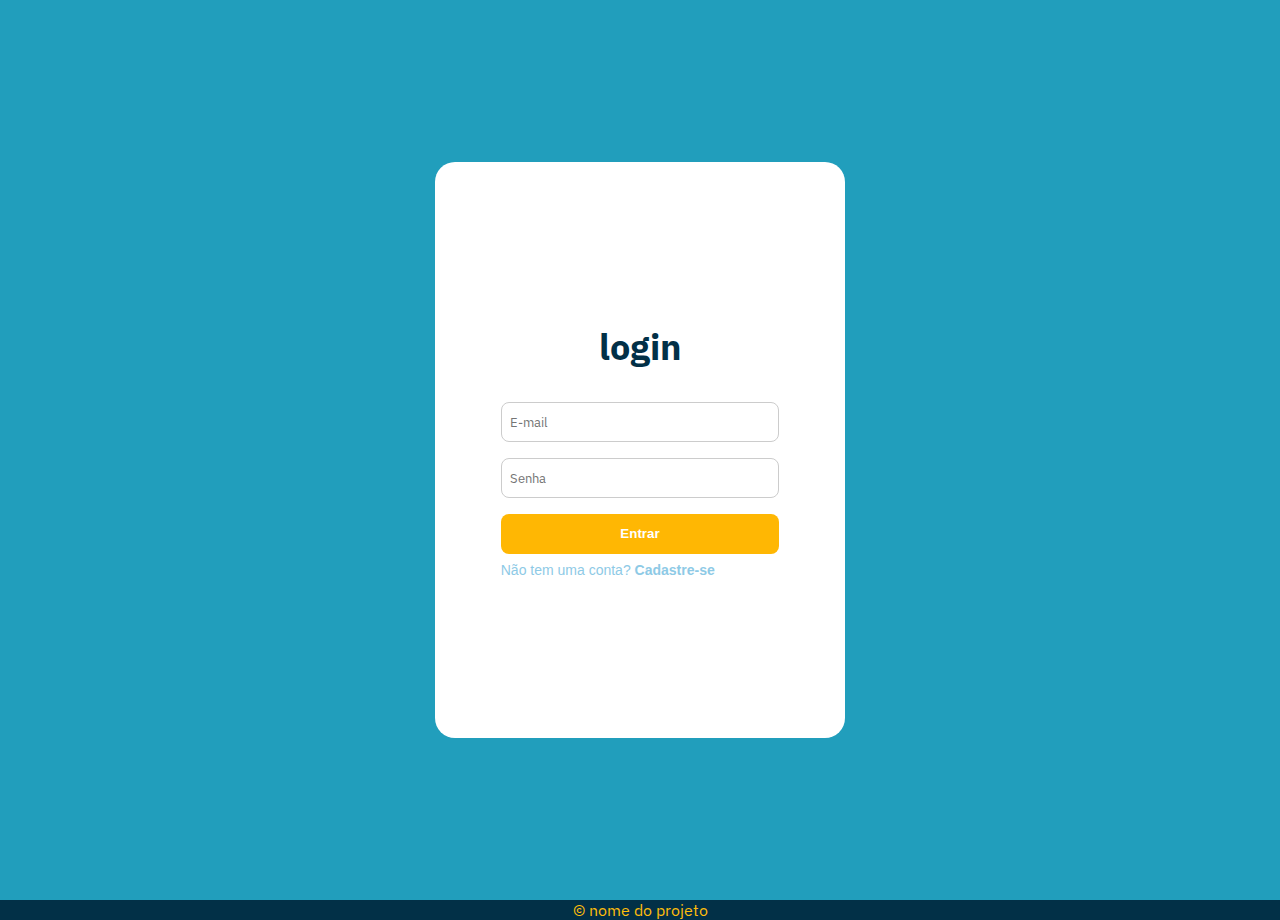
<file: site/index.html>
<!DOCTYPE html>
<html lang="PT-BR">
<head>
    <meta charset="UTF-8">
    <link rel="stylesheet" href="./css/global.css">
    <link rel="stylesheet" href="./css/login.css">

    <title>login</title>
</head>
<body>
    <main>
        
        <!-- inserir logo aqui
        <section class="painel-imagem">
            <img src="./imagens/logoteste.png" alt="nome da imagem">
        </section> -->
        
        <section class="painel-login">
            <div class="card">
                <h1>login</h1>
                <form action="fazer_login.php" method="POST">
                    <input type="email" name="email" placeholder="E-mail" required />
                    <input type="password" name="senha" placeholder="Senha" required />
                    <button type="submit" name="entrar"><b>Entrar</b></button>
                </form>
                <a href="./cadastro.html">Não tem uma conta? <b>Cadastre-se</b></a>
            </div>
        </section>
    </main>
    <footer class="rodape">
        <p>&copy; nome do projeto</p>
    </footer>
</body>
</html>
</file>
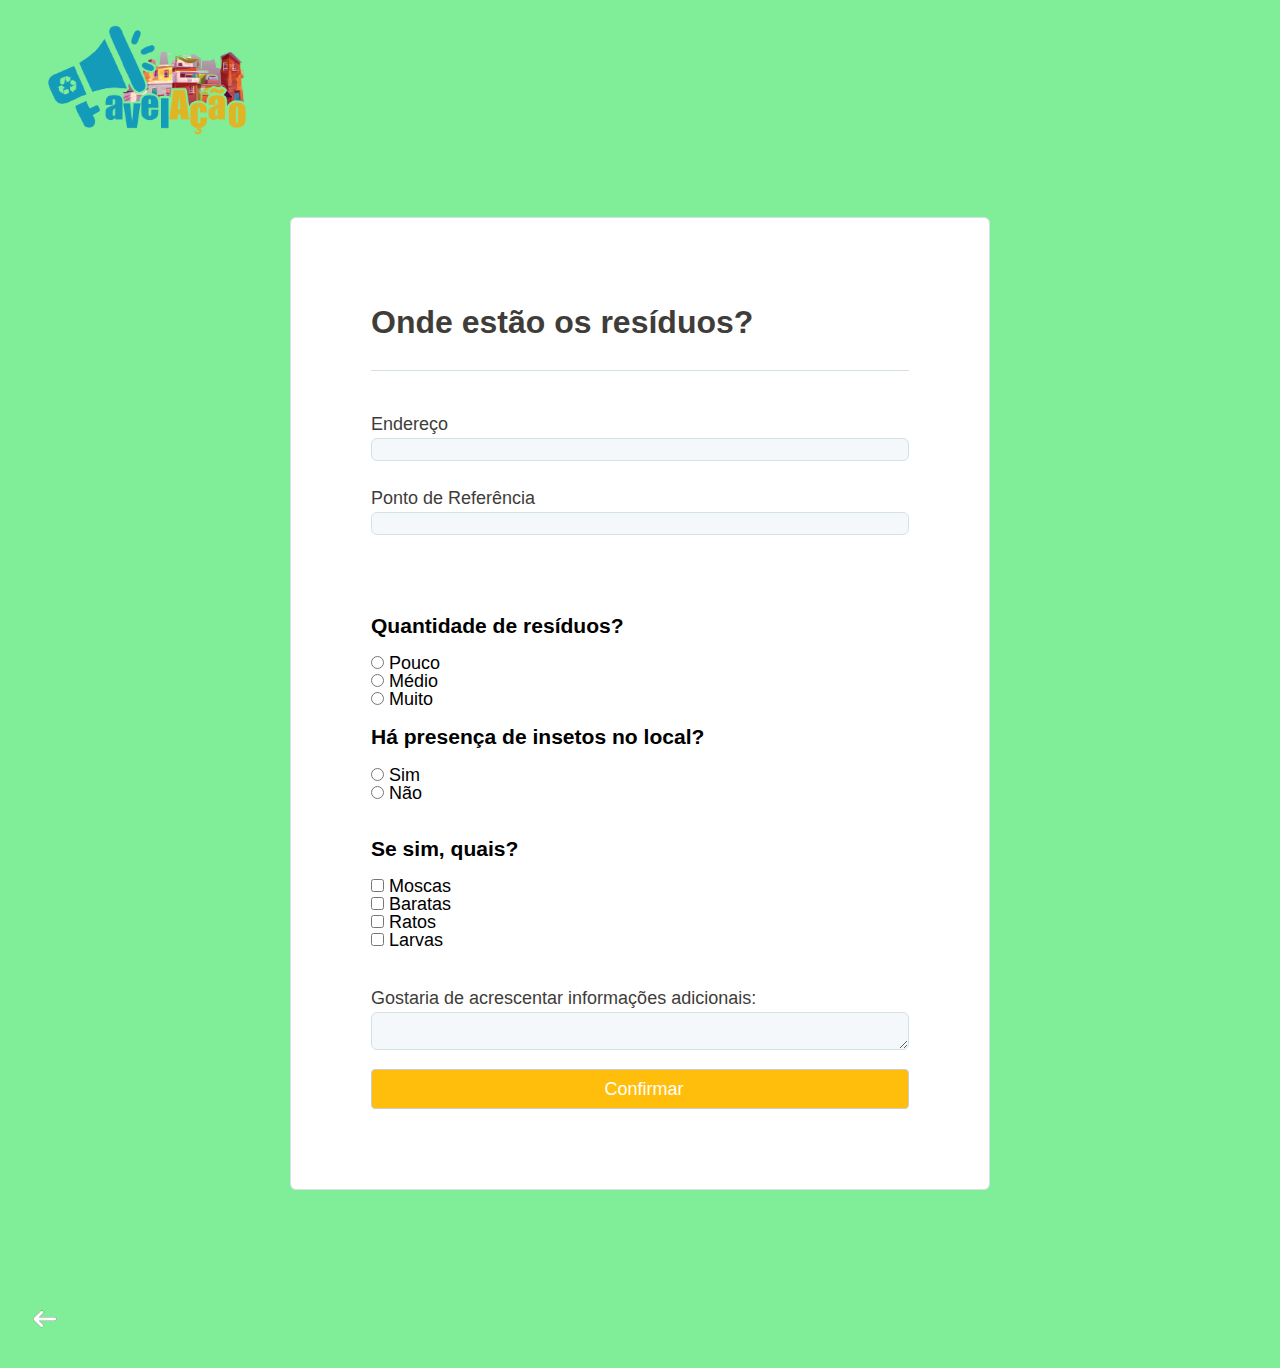
<file: site/cadastro-residuos.html>
<!DOCTYPE html>
<html lang="pt-BR">
    <head>
        <meta charset="UTF-8">
        <meta name="viewport" content="width=device-width, initial-scale=1.0">
        <title>Cadastre Aqui</title>
        <link rel="icon" href="./img/logo-removebg-preview.png">
        <link rel="stylesheet" href="./css/style.css">
        <link rel="stylesheet" href="./css/cadastro-residuos.css">
    </head>
    <body>
        <img src="./img/logo-removebg-preview.png" width="250" alt="Logo Projeto FavelAção">
        
        <form action="cadastro_residuos.php" method="POST">
            <fieldset>
              <legend>Onde estão os resíduos?</legend>   
            <div class="input-block">
              <label for="endereco">Endereço</label>
              <input type="text" id="endereco" name="res_endereco" required>
            </div>
            
            <div class="input-block">
              <label for="pontoRef">Ponto de Referência </label>
              <input id="pontoRef" name="res_ponto_referencia" required></input>          
            </div>  
            
    
            </fieldset>
            <fieldset>
                
                <h3>Quantidade de resíduos?</h3>
                <br>
                <!--QUANTIDADE DE RESIDUOS-->
                <label for="qtdresiduo">
                    <input type="radio" name="res_quantidade" value="Pouco"> Pouco <br>
                </label>
                <label for="">
                     <input type="radio" name="res_quantidade" value="Médio"> Médio<br>
                </label>
               <label for="">
                   <input type="radio" name="res_quantidade" value="Muito"> Muito
                 </label>
                
                <br><br>    
                <h3>Há presença de insetos no local?</h3><br>
                <!--PRESENÇA DE INSETOS-->
                 <label for="">
                     <input type="radio" name="res_presenca_insetos" value="Sim"> Sim <br>
                </label>
                
                <label for="">
                    <input type="radio" name="res_presenca_insetos" value="Não"> Não <br> 
                </label>
                
                <br><br> 
                <!--SE TEM INSETOS QUAIS SAO ESSES INSETOS-->
                <h3>Se sim, quais?</h3> <br>
                <label>
                    <input id="res_quais_insetos" type="checkbox" name="res_quais_insetos[]" value="Moscas"> Moscas<br>
                </label>

               <label for=""> 
                    <input id="res_quais_insetos" type="checkbox" name="res_quais_insetos[]" value="Baratas"> Baratas<br>
                </label>

              <label for="">
                   <input id="res_quais_insetos" type="checkbox" name="res_quais_insetos[]" value="Ratos"> Ratos <br>
                </label>

               <label for=""> 
                   <input id="res_quais_insetos" type="checkbox" name="res_quais_insetos[]" value="Larvas"> Larvas <br>
                </label>
               
                    <br><br>  
                <!--ACRESCENTA INFORMAÇOES ADICIONAIS-->
                <div class="input-block">
                    <label for="informacao">Gostaria de acrescentar informações adicionais: </label>
                    <textarea id="informacao" name="res_informacoes"></textarea>  

      
      
              </fieldset>

              <button type="submit"> Confirmar</button>        
           </div>
        </form>
     
        <a href="locais.html" title="Voltar para página de Locais de Resíduos.">
            <img src="./img/arroleft.svg" alt="Ir para o mapa" />
          </a>
      
             
    </body>
</html>
</file>
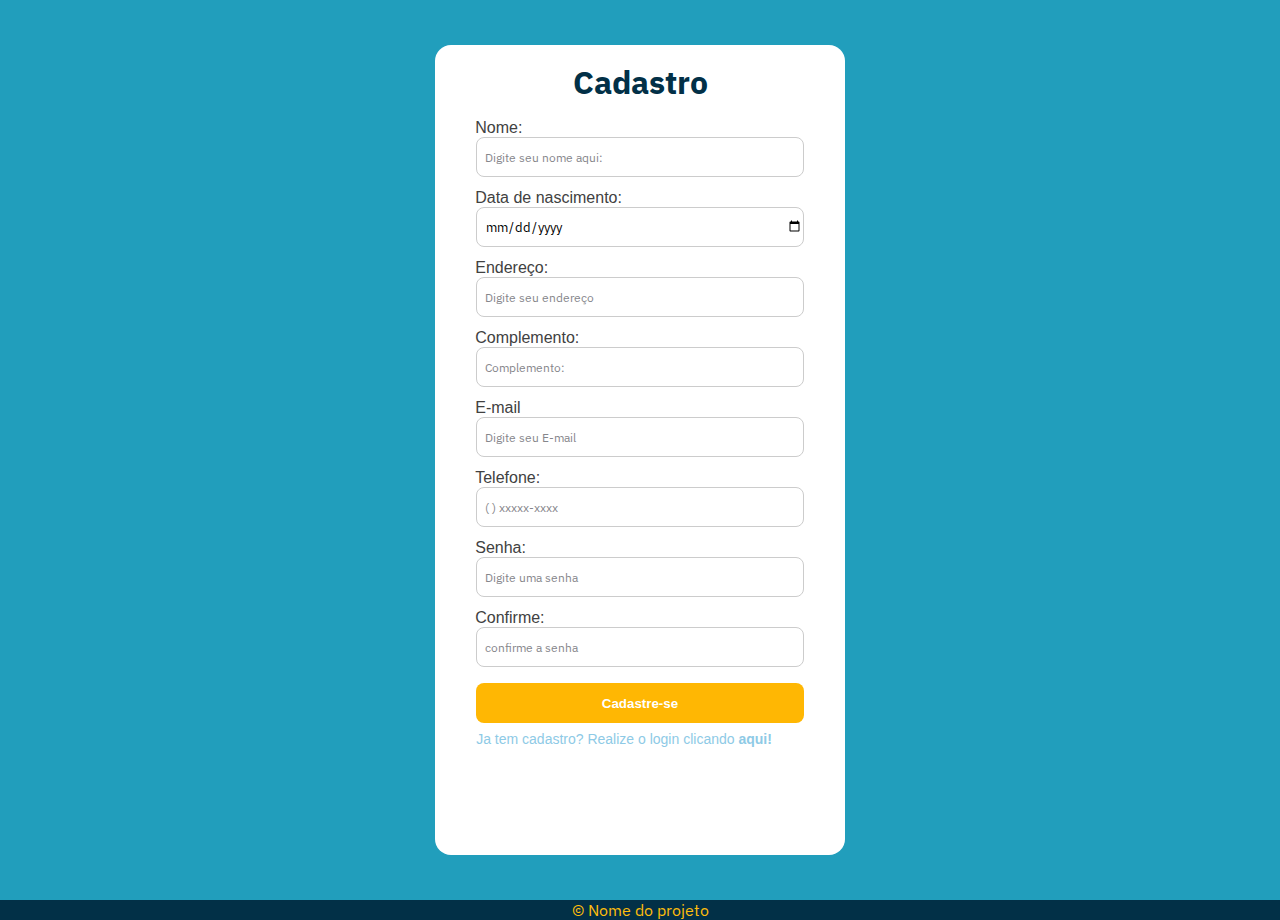
<file: site/cadastro.html>
<!DOCTYPE html>
<html lang="pt-BR">
<head>
    <meta charset="UTF-8">
    <title>faca seu cadastro</title>
    
    <link rel="stylesheet" href="./css/global.css">
    <link rel="stylesheet" href="./css/cadastro.css">

    <link rel="icon" href="./img/logo.png"/>

</head>
<body>
    <main>
        <div class="card">
            <h1>Cadastro</h1>
            <form name="###" action="cadastro.php" method="POST">

                <label>Nome:</label>
                    <input type="text" name="nome" maxlength="25"  minlength="5" pattern="[a-z-A-Z\s]+$" placeholder="Digite seu nome aqui:" required/>
                
                <label>Data de nascimento:</label>
                    <input type="date" name="data_nascimento" maxlength="10" placeholder="Data de nascimento"required/> 
                
                <label>Endereço:</label>
                    <input type="text" name="endereco" maxlength="50" placeholder="Digite seu endereço"required/>
                
                <label>Complemento:</label>
                    <input type="text" name="complemento" maxlength="30"  placeholder="Complemento:"/>
                
                <label>E-mail</label>
                    <input type="email" name="email" maxlength="50" placeholder="Digite seu E-mail"required/>
                    
                <label>Telefone:</label>
                    <input type="tel" name="telefone" placeholder="( ) xxxxx-xxxx"required/>
                    <!-- <input type="tel" name="###" pattern="\([0-9]{2}\)[9]{1}[0-9]{4}-[0-9]{4}" placeholder="(xx) 9xxxx-xxxx"> -->

                <label>Senha:</label>
                    <input type="password" name="senha" minlength="8" placeholder="Digite uma senha"required/>

                <label>Confirme:</label>
                    <input type="password" name="confirmesenha" placeholder="confirme a senha"required/>
                    
                <button type="submit" name="btn_cadastra"><b>Cadastre-se</b></button>
            </form>
            <a href="./index.html">Ja tem cadastro? Realize o login clicando <b>aqui!</b></a>
        </div>
    </main>
    <footer class="rodape">
        <p>&copy; Nome do projeto</p>
    </footer>
   
</body>
</html>
</file>
<file: site/css/global.css>
@import url('https://fonts.googleapis.com/css2?family=IBM+Plex+Sans:ital,wght@0,400;0,500;0,600;1,100&display=swap');

* {
    margin: 0;
    padding: 0;
    box-sizing: border-box;
}
a {
    text-decoration: none;
    color: #8ecae6;
}
body {
    font-family: 'ubuntu', sans-serif;
}
h1 , h2, h3 , h4 ,h5 ,h6 {
    font-family: 'IBM Plex Sans', sans-serif;
}
h1 {
    font-size: 36px;
}
p ,input {
    font-family: 'IBM Plex Sans', sans-serif;
}

button[type="submit"]:hover {
    background-color: #FFBE0B;
    transition: .5s;
    font-size: 16px;
}
footer {
    align-content: center;
    background-color: #023047 ;
    justify-content:center ;
    align-items: center;
    text-align: center;
    color: #ffbe0b;
}
</file>
<file: site/css/login.css>
main {
    height: 100vh;
    width: 100vw;
    display: flex;
    align-items:center;
    justify-content: center;
    /* background-color: #80ED99; suh */
    background-color:#219ebc;  /*  equipe*/
    
}
.painel-login {
    display: flex;
    justify-content: center;
    align-items: center;
    width: 32%;
    height: 64%;
    background-color: #ffffff;
    border-radius: 20px;
    /* border:0; */
}

.card {
    width: 68%;
}
.card h1 {
    text-align: center;
    margin-bottom: 32px;
    color: #023047;   
}
.card input {
    display: block;
    width: 100%;
    height: 40px;
    margin-top: 16px;
    border: 1px solid #ccc;
    border-radius: 8px;
    padding-left: 8px;
}
.card button {
    display: block;
    width: 100%;
    height: 40px;
    margin-top:16px;
    /* background-color:#FFBE0B; */
    background-color: #ffb703;
    color: #fff;
    border: 0;
    border-radius: 8px;
    cursor: pointer;
}
.card a {
    display: block;
    margin-top: 8px;
    font-size: 14px;
}
/* .painel-imagem {
    display: flex;
    align-items: center;
    justify-content: center;
    width: 30%;
    height: 30%;
    background-color: red;
    margin: 10px 30% 20% 0;
    
}
.painelimagem img {
    max-width: 50%;
    width: 20px;
    height: 20px;
} */
</file>
<file: site/css/style.css>
*{
    margin: 0;
    padding: 0;
    
    box-sizing:border-box;
}

body {
    height: 100vh;
    
}

:root{
    font-size: 62.5%;
}

body, input, button, textarea{
    font: 400 1.8rem/1 'Nunito', sans-serif; 
}
</file>
<file: site/css/cadastro-residuos.css>
body{
    background: #80ED99;
}

img{
    margin: 20px;
    margin-bottom:0 ;
}
form {
    width: 70rem;
    margin:6.4rem auto;
    background: white;
    border: 1px solid #d3e2e5;
        
    border-radius: 6px;
        
    overflow: hidden;    
        
    padding: 8rem;
}
    
fieldset {
    border: 0;
}

/*  */
fieldset + fieldset {
    margin-top: 8rem;
}

fieldset legend {
    width: 100%;

    font-size: 3.2rem;
    line-height: 1.5;

    color:#403D39;
    font-weight: 700;

    border-bottom: 1px solid #d3e2e5;
    margin-bottom: 4rem;
    padding-bottom: 2.4rem;
}

.input-block + .input-block {
    margin-top:2.4rem;
}
.input-block label {
    color: #403D39;
    margin-bottom: .8rem;
    line-height: 1.5;
}



.input-block input,
.input-block textarea{
    width: 100%;

    background: #f5f8fa;
    border: 1px solid #d3e2e5;
    border-radius:6px;

    color: #5c8599;
}

button{
    display: block;
    width: 100%;    
    height: 40px;
    margin-top: 16px;
    border: 0px;
    border-radius: 4px;
    border: 1px solid #ccc;
    padding-left: 8px;
    background: #FFBE0B;
    color: #fff;
}
</file>
<file: site/css/cadastro.css>
main {
    height: 100vh;
    width: 100VW;
    display: flex;
    align-items: center;
    justify-content: center;
    /* background-color: #80ED99;  color suh*/ 
    background-color:#219ebc;  /*  equipe*/
}
.card {
    width: 32%;
    height: 90%;
    background-color: #fff;
    border-radius:16px;
}
.card h1 {
    font-size:32px;
    text-align: center;
    color: #023047;
    margin-top: 16px;
    margin-bottom:16px;
}
.card input {
    margin-bottom: 16px;
    /* margin-top: 16px; */
    display: block;
    width: 80%;
    height: 40px;
    border: 1px solid #ccc;
    border-radius: 8px;
    margin: 0px auto 12px;
    padding-left: 8px;
}
.card button {
    display: block;
    /* background-color: #FFBE0B; */
    background-color: #ffb703;
    width: 80%;
    height: 40px;
    border: 0;
    border-radius: 8px;
    text-align: center;
    margin: 16px auto 0px;
    color :#fff;    
    font-weight: bold;
    cursor: pointer;
}
.card a {
    display: block;
    width: 80%;
    margin: 8px auto 0px;
    font-size: 14px;
}
label {
    padding-left: 40px;
    /* font-size: 12px; */
    color: #414141
    
}
::placeholder {
    color: #86868b;
    font-size: 12px;
}
</file>
